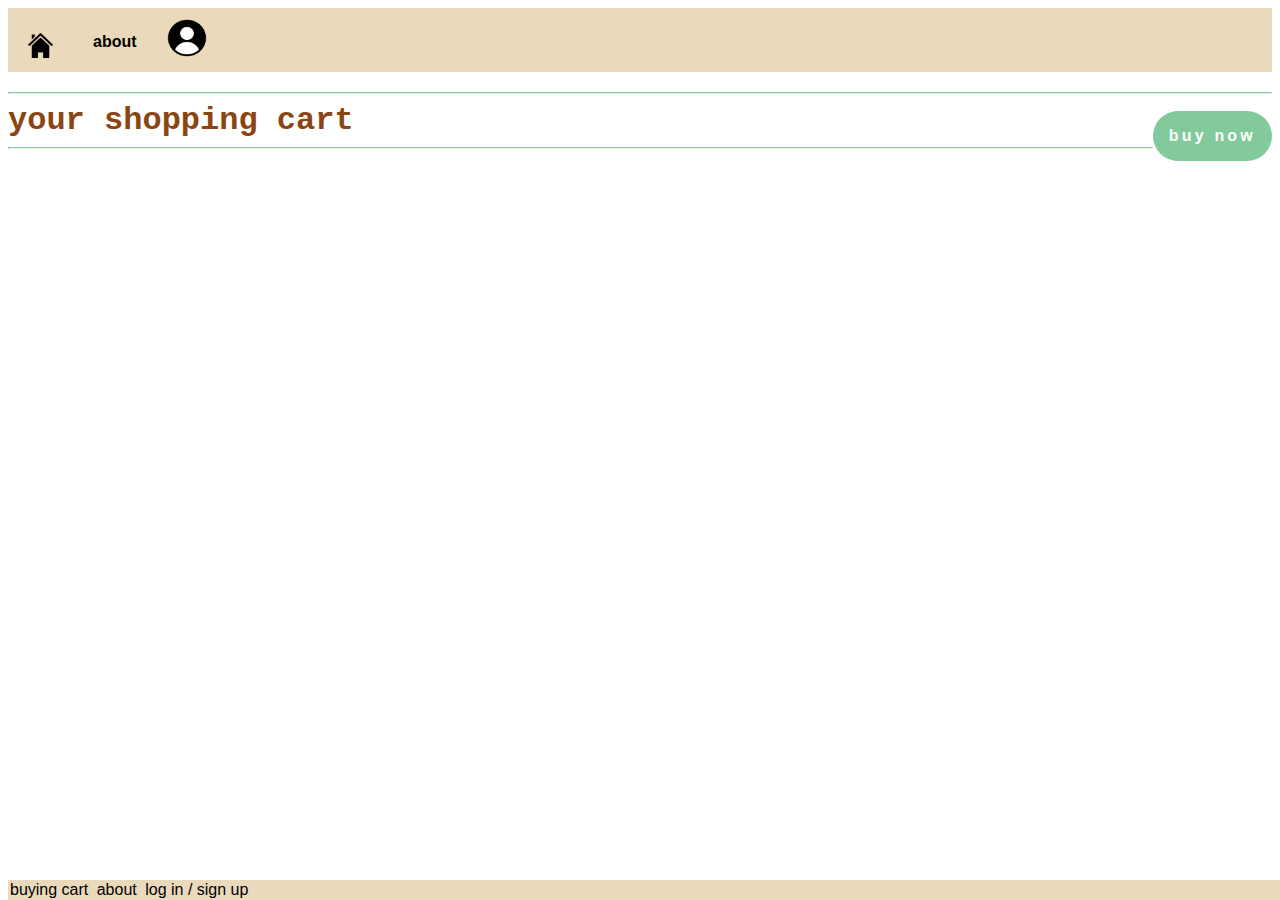
<file: buyingCart.html>
<!DOCTYPE html>
<html>
  <head>
    <title>shopping page</title>
    <link rel="icon" href="assets/storeLogo.png" />
    <meta charset="UTF-8" />
    <meta http-equiv="X-UA-Compatible" content="IE=edge" />
    <meta name="viewport" content="width=device-width, initial-scale=1.0" />
    <link rel="stylesheet" href="buyingCart.css" />
    <link rel="stylesheet" href="bars.css" />

    <link
      rel="stylesheet"
      href="https://cdnjs.cloudflare.com/ajax/libs/font-awesome/5.15.2/css/all.min.css"
    />
    <link
      rel="stylesheet"
      type="text/css"
      href="https://stackpath.bootstrapcdn.com/font-awesome/4.7.0/css/font-awesome.min.css"
    />
    <!-- <link href="https://css.gg/close.css" rel="stylesheet" /> -->
  </head>
  <body>
    <div class="topnav">
      <a class="menu" href="index.html"
        ><img src="assets/homeLogo.png" style="width: 25px; height: 25px"
      /></a>

      <a class="menu" href="aboat.html">about </a>
      <div class="top">
        <a href="LogInShoes.html">
          <img
            src="assets/loginLogo.png.png"
            style="width: 60px; height: 60px; padding: 10px"
          />
        </a>
      </div>
    </div>
    <div class="divHeading">
      <hr />
      <div class="heading">
        <p class="h1">your shopping cart</p>
        <p id="warning" class="warning"></p>
        <div class="btn">
          <a class="backshopping" href="#">buy now</a>
        </div>
      </div>
      <hr />
    </div>
    <div id="panel">
      <div class="container">
        <form class="form-horizontal" role="form">
          <fieldset>
            <legend class="headForm">
              <h1>Payment</h1>
              <a class="close" id="close"><i class="gg-close"></i></a>
            </legend>
            <div class="form-group">
              <label class="col-sm-3 control-label" for="card-holder-name"
                >Name</label
              >
              <div class="col-sm-9">
                <input
                  type="text"
                  class="form-control"
                  name="card-holder-name"
                  id="card-holder-name"
                  placeholder="Card Holder's Name"
                />
              </div>
            </div>
            <div class="form-group">
              <label class="col-sm-3 control-label" for="card-number"
                >Number</label
              >
              <div class="col-sm-9">
                <input
                  type="number"
                  class="form-control"
                  name="card-number"
                  id="card-number"
                  pattern=".{8,}"
                  placeholder="Debit/Credit Card Number"
                />
              </div>
            </div>
            <div class="form-group">
              <label class="col-sm-3 control-label" for="expiry-month"
                >Expiration</label
              >
              <div class="col-sm-9">
                <div class="row">
                  <div class="col-xs-6">
                    <select
                      class="form-control col-sm-2"
                      name="expiry-month"
                      id="expiry-month"
                    >
                      <option>Month</option>
                      <option value="01">Jan (01)</option>
                      <option value="02">Feb (02)</option>
                      <option value="03">Mar (03)</option>
                      <option value="04">Apr (04)</option>
                      <option value="05">May (05)</option>
                      <option value="06">June (06)</option>
                      <option value="07">July (07)</option>
                      <option value="08">Aug (08)</option>
                      <option value="09">Sep (09)</option>
                      <option value="10">Oct (10)</option>
                      <option value="11">Nov (11)</option>
                      <option value="12">Dec (12)</option>
                    </select>
                  </div>
                  <div class="col-xs-6">
                    <select class="form-control col-sm-2" name="expiry-year">
                      <option value="17">2017</option>
                      <option value="18">2018</option>
                      <option value="19">2019</option>
                      <option value="20">2020</option>
                      <option value="21">2021</option>
                      <option value="22">2022</option>
                      <option value="23">2023</option>
                    </select>
                  </div>
                </div>
              </div>
            </div>
            <div class="form-group">
              <label class="col-sm-3 control-label" for="cvv">Card CVV</label>
              <div class="col-sm-6">
                <input
                  type="number"
                  class="form-control"
                  name="cvv"
                  id="cvv"
                  placeholder="Security Code"
                />
              </div>
            </div>
            <br />
            <div class="form-group">
              <div class="col-sm-12">
                <button type="submit" class="btn btn-success" id="pay-now">
                  <p>Pay Now</p>
                  <p id="total"></p>
                </button>
              </div>
            </div>
          </fieldset>
        </form>
      </div>
    </div>

    <div id="shoesCollection" href="#"></div>
    <div class="everyadown">
      <a href="buyingCart.html">buying cart</a>

      <a href="aboat.html">about</a>

      <a href="LogInShoes.html">log in / sign up</a>
    </div>
  </body>
  <script src="shoes.js"></script>
  <script src="createShoes.js"></script>
  <script src="buyingCart.js"></script>
</html>
</file>
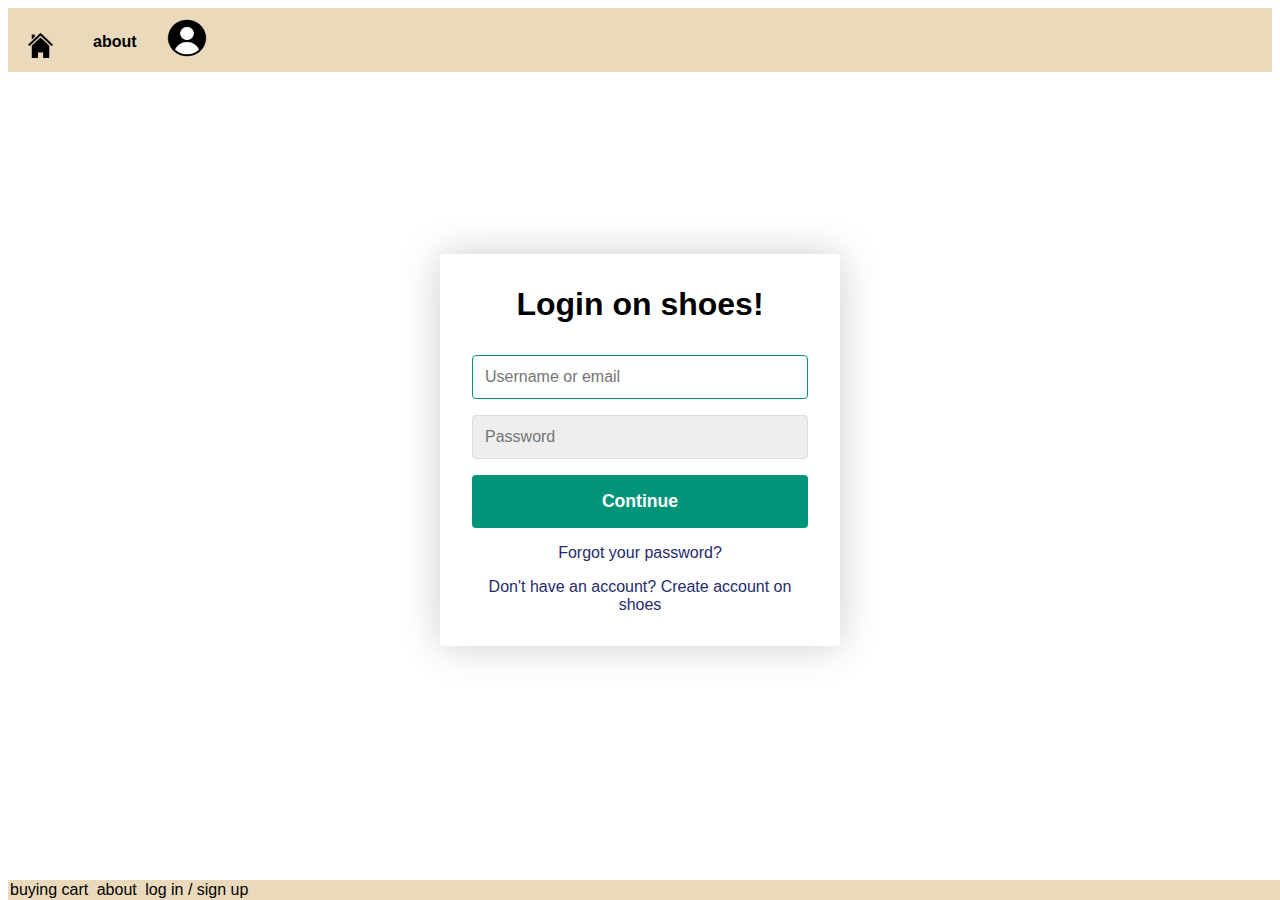
<file: LogInShoes.html>
<!DOCTYPE html>
<html>
  <head>
    <meta name="viewport" content="width=device-width, initial-scale=1.0" />
    <meta charset="utf-8" />
    <title>Login / Sign Up shoes</title>
    <link rel="shortcut icon" href="/assets/favicon.ico" />
    <link rel="stylesheet" href="LogInShoes.css" />
    <link rel="stylesheet" href="bars.css" />
  </head>
  <body>
    <div class="topnav">
      <a class="menu" href="index.html"
        ><img src="assets/homeLogo.png" style="width: 25px; height: 25px"
      /></a>

      <a class="menu" href="aboat.html">about </a>
      <div class="top">
        <a href="LogInShoes.html">
          <img
            src="assets/loginLogo.png.png"
            style="width: 60px; height: 60px; padding: 10px"
          />
        </a>
      </div>
    </div>
    <div class="login">
      <div class="container">
        <form class="form" id="login">
          <h1 class="form__title">Login on shoes!</h1>

          <div class="form__input-group">
            <input
              type="text"
              class="form__input"
              autofocus
              placeholder="Username or email"
            />
          </div>
          <div class="form__input-group">
            <input
              type="password"
              class="form__input"
              autofocus
              placeholder="Password"
            />
          </div>
          <button class="form__button" type="submit">Continue</button>
          <p class="form__text">
            <a href="#" class="form__link">Forgot your password?</a>
          </p>
          <p class="form__text">
            <a class="form__link" href="./" id="linkCreateAccount"
              >Don't have an account? Create account on shoes</a
            >
          </p>
        </form>
        <form class="form form--hidden" id="createAccount">
          <h1 class="form__title">sign up on shoes!</h1>

          <div class="form__input-group">
            <input
              type="text"
              pattern="(?=.*[a-z]{4,})(?=.*[A-Z]).{6,}"
              title="Must contain at least one uppercase, four lowercase letter, and at least 6 or more characters"
              class="form__input"
              autofocus
              placeholder="Username"
            />
          </div>
          <div class="form__input-group">
            <input
              type="text"
              pattern="(?=.*[a-z]{4,})(?=.*[A-Z]).{6,}"
              title="Must contain at least one uppercase, four lowercase letter, and at least 6 or more characters"
              class="form__input"
              autofocus
              placeholder="hobies"
            />
          </div>
          <div class="form__input-group">
            <input
              type="text"
              pattern="(?=.*[a-z]{4,})(?=.*[A-Z]).{6,}"
              title="Must contain at least one uppercase, four lowercase letter, and at least 6 or more characters"
              class="form__input"
              autofocus
              placeholder="where you live"
            />
          </div>
          <div class="form__input-group">
            <input
              type="text"
              pattern="(?=.*[a-z]{4,})(?=.*[A-Z]).{6,}"
              title="Must contain at least one uppercase, four lowercase letter, and at least 6 or more characters"
              class="form__input"
              autofocus
              placeholder="your name"
            />
          </div>
          <div class="form__input-group">
            <input
              type="email"
              class="form__input"
              autofocus
              placeholder="Email Address"
            />
            <div class="form__input-error-message"></div>
          </div>
          <div class="form__input-group">
            <input
              type="password"
              pattern=".{8,}"
              title="Must contain at least three number, one uppercase, two lowercase letter, and at least 8 or more characters"
              class="form__input"
              autofocus
              placeholder="Password"
            />

            <div class="wrapper">
              <input type="radio" name="select" id="option-1" checked />
              <input type="radio" name="select" id="option-2" />
              <label for="option-1" class="option option-1">
                <div class="dot"></div>
                <span>male</span>
              </label>
              <label for="option-2" class="option option-2">
                <div class="dot"></div>
                <span>female</span>
              </label>
            </div>

            <input type="date" />

            <div class="form__input-error-message"></div>
          </div>
          <button class="form__button" type="submit">Continue</button>
          <p class="form__text">
            <a class="form__link" href="./" id="linkLogin"
              >Already have an account? Sign in on shoes</a
            >
          </p>
        </form>
      </div>
    </div>
    <div class="everyadown">
      <a href="buyingCart.html">buying cart</a>

      <a href="aboat.html">about</a>

      <a href="LogInShoes.html">log in / sign up</a>
    </div>

    <script src="LogInShoes.js"></script>
  </body>
</html>
</file>
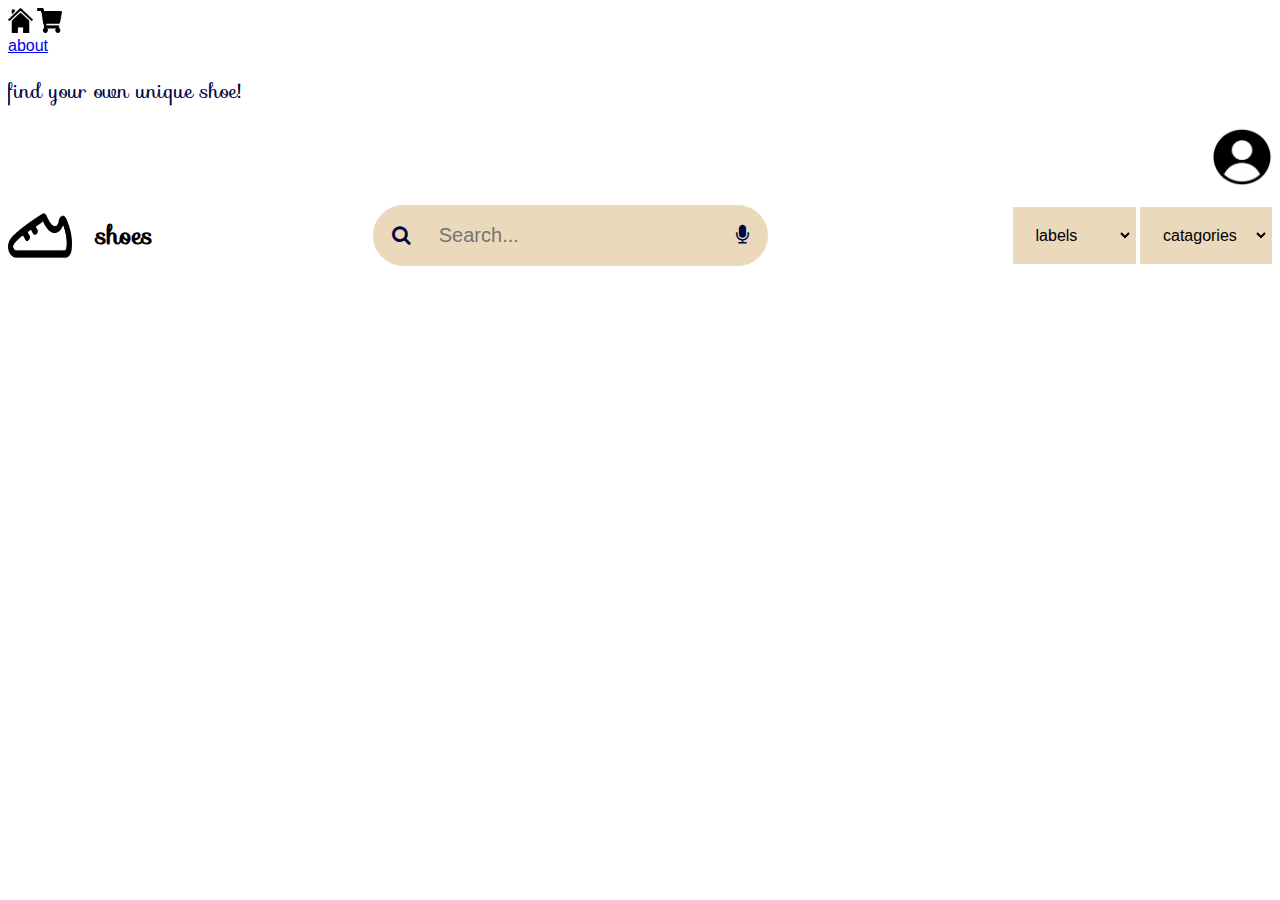
<file: yairShoes.html>
<!DOCTYPE html>
<html lang="en">
  <head>
    <!-- HTML -->

    <meta charset="UTF-8" />
    <meta http-equiv="X-UA-Compatible" content="IE=edge" />
    <meta name="viewport" content="width=device-width, initial-scale=1.0" />
    <link rel="icon" href="assets/storeLogo.png" />
    <link rel="stylesheet" href="yairShoes.css" />

    <link
      href="https://fonts.googleapis.com/css?family=Sofia"
      rel="stylesheet"
    />
    <link
      rel="stylesheet"
      type="text/css"
      href="https://stackpath.bootstrapcdn.com/font-awesome/4.7.0/css/font-awesome.min.css"
    />

    <title>shoe match</title>
  </head>
  <body>
    <div class="averything">
      <div class="topnav">
        <a class="menu" href="#"
          ><img src="assets/homeLogo.png" style="width: 25px; height: 25px"
        /></a>
        <a class="menu" href="buyingCart.html"
          ><img
            src="assets/buyingCartLogo.png"
            style="width: 25px; height: 25px"
        /></a>
        <div class="top">
          <a class="menu" href="#">about</a>

          <p
            style="
              /* color: rgb(255, 208, 0); */
              color: rgb(0, 5, 66);
              font-size: 20px;
              /* margin: -20px; */
              font-family: sofia;
              margin-right: 30%;
            "
          >
            find your own unique shoe!
          </p>
          <a href="LogInShoes.html" style="float: right">
            <img
              src="assets/loginLogo.png.png"
              style="width: 60px; height: 60px"
            />
          </a>
        </div>
      </div>
      <div class="container">
        <div class="logo">
          <img
            style="width: 5vw; margin-right: 20%"
            src="assets/storeLogo.png"
          />
          <p style="font-family: sofia; font-weight: 900; font-size: 25px">
            shoes
          </p>
        </div>
        <div class="search_box">
          <button id="searchedButton" onclick="searched()">
            <i class="fa fa-search" aria-hidden="true"></i>
          </button>
          <input
            onkeydown="if (event.keyCode == 13)
            document.getElementById('searchedButton').click()"
            id="search_box_input"
            type="text"
            placeholder="Search..."
          />
          <button>
            <i class="fa fa-microphone" aria-hidden="true"></i>
          </button>
        </div>

        <div class="filtersDiv">
          <select class="filter" id="label" onchange="filter( )">
            <option value="shoes">labels</option>
            <option value="nike">nike</option>
            <option value="adidas">adidas</option>
            <option value="columbia">columbia</option>
          </select>
          <select class="filter" id="catagory" onchange="filter()">
            <option value="shoes">catagories</option>
            <option value="run">run</option>
            <option value="trip">trip</option>
            <option value="football">football</option>
            <option value="leisure">leisure</option>
          </select>
        </div>
      </div>
      <div id="shoesCollection">
        <p id="error">sorry, we can't find you're match</p>
      </div>
    </div>

    <!-- <div class="row">
      <div class="column">
        <img
          src="https://encrypted-tbn0.gstatic.com/images?q=tbn:ANd9GcSsvhdc3Jq_3yIRMiEVYCat1zn7KZ0_VOR3zpOvf4VLRghippeyQ5Iu8toB8nBQ3ybGqJY&usqp=CAU"
          style="width: 100%"
          class="wdn-stretch rounded-corners"
        />
        <img
          src="https://encrypted-tbn0.gstatic.com/images?q=tbn:ANd9GcST3CItv0wJbypZPhWKMLSww3aBUwEfUHEmew&usqp=CAU"
          style="width: 100%"
        />
        <img
          src="https://encrypted-tbn0.gstatic.com/images?q=tbn:ANd9GcRGNQQo5eikfAE9xa5d0tdKLRsW95nrgSI75w&usqp=CAU"
          style="width: 100%"
        />
        <img
          src="https://encrypted-tbn0.gstatic.com/images?q=tbn:ANd9GcT-Mm-NZspsTm-0a65HC0bz6jLaMFOhuQzXPQ&usqp=CAU"
          style="width: 100%"
        />
        <img
          src="https://encrypted-tbn0.gstatic.com/images?q=tbn:ANd9GcTXxr-KSWilyLEEgZiVWb5GS61jBLfkBlgXjQ&usqp=CAU"
          style="width: 100%"
        />
        <img
          src="https://encrypted-tbn0.gstatic.com/images?q=tbn:ANd9GcRq9TmixaAO2XgyFyc3p2k58eP3-78KyS34KQ&usqp=CAU"
          style="width: 100%"
        />
        <img
          src="https://encrypted-tbn0.gstatic.com/images?q=tbn:ANd9GcSiGEfQKoCMknAvBqxDuIouT9HDe2Fyqm1KdA&usqp=CAU"
          style="width: 100%"
        />
        <img
          src="https://encrypted-tbn0.gstatic.com/images?q=tbn:ANd9GcTZ2kSz1fHaTB5l7nXoOl-kIhUaJKgIoJcleg&usqp=CAU"
          style="width: 100%; height: 10.5%"
        />
      </div>

      <div class="column">
        <img
          src="https://media.istockphoto.com/id/141339427/photo/close-up-of-laced-sneaker.jpg?b=1&s=612x612&w=0&k=20&c=yRSixyOEmFISOQAE7PzWqYsktyQcjosLQq-XWYvMABY="
          style="width: 100%"
        />
        <img
          src="https://encrypted-tbn0.gstatic.com/images?q=tbn:ANd9GcRGAYypkSLPQ5xy6Q0rrVrzTRfEnRcQ1Q1L8UtigJPZGpPT41Xt6DTiLUYGNWDPzUZQVW8&usqp=CAU"
          style="width: 100%"
        />
        <img
          src="https://encrypted-tbn0.gstatic.com/images?q=tbn:ANd9GcSg1Sc3WJgYoANYa0h3nDkyvm3OLTayFpUr9w&usqp=CAU"
          style="width: 100%"
        />
        <img
          src="https://encrypted-tbn0.gstatic.com/images?q=tbn:ANd9GcRBea42ZWZtTzaZECF-ltFGTkVlB_bigwjBjw&usqp=CAU"
          style="width: 100%"
        />
        <img
          src="https://encrypted-tbn0.gstatic.com/images?q=tbn:ANd9GcRxyxOjae6GT6yom2D-D9OvQSBiMKvR4C2Gzw&usqp=CAU"
          style="width: 100%"
        />
        <img
          src="https://encrypted-tbn0.gstatic.com/images?q=tbn:ANd9GcQ6LdcP871csmaJ1am0H299EMvImDT_SrZ2JP4_GC_cVkUYno5O-oksfBZCdNtL6VEY5Rk&usqp=CAU"
          style="width: 100%"
        />
        <img
          src="https://encrypted-tbn0.gstatic.com/images?q=tbn:ANd9GcSrjtbhlhO2LQbRpKbAQdd4hFofaPAPqJkzFg&usqp=CAU"
          style="width: 100%"
        />
      </div>

      <div class="column">
        <img
          src="https://encrypted-tbn0.gstatic.com/images?q=tbn:ANd9GcSrDR_qS6cxvxnh9s4VjBVBoqaZBfJBOqaiGw&usqp=CAU"
          style="width: 100%"
        />
        <img
          src="https://encrypted-tbn0.gstatic.com/images?q=tbn:ANd9GcQtNjC9F6yWP0TvRBi1_Zd_xCYvQ5W-nu1cqQ&usqp=CAU"
          style="width: 100%"
        />
        <img
          src="https://encrypted-tbn0.gstatic.com/images?q=tbn:ANd9GcQJjgHTlu-eaXGc9TaG2vngRiY1_zLwSWAkyA&usqp=CAU"
          style="width: 100%"
        />
        <img
          src="https://encrypted-tbn0.gstatic.com/images?q=tbn:ANd9GcRe07FkMceBTtyyEdWKQFLSt0O-euUuur7D-ObpVJ0cZydOL_sJmvYTgRNGfB7nsxKncz0&usqp=CAU"
          style="width: 100%"
        />
        <img
          src="https://encrypted-tbn0.gstatic.com/images?q=tbn:ANd9GcQKv96SuV2SgclZvMyUO6b65I8slbSHMpa_5KQnUTbLIricHce_ha-ytswESDMLKH1eUoI&usqp=CAU"
          style="width: 100%"
        />
        <img
          src="https://encrypted-tbn0.gstatic.com/images?q=tbn:ANd9GcRtdpjx_JzAQqxji2yXTVhulrILaTHr-iRkWQ&usqp=CAU"
          style="width: 100%"
        />
      </div>

      <div class="column">
        <img
          src="https://encrypted-tbn0.gstatic.com/images?q=tbn:ANd9GcSRI0XliIzBiWP82hvwZTr2ueH7C03-Q-8N5g&usqp=CAU"
          style="width: 100%"
        />
        <img
          src="https://encrypted-tbn0.gstatic.com/images?q=tbn:ANd9GcS8GeMdRmq4u-efBuB2KIID1Hf_dVtx80GJ4iQeGBToy2XjV6WhvxRlm5NKD6G16eW0AQ8&usqp=CAU"
          style="width: 100%"
        />
        <img
          src="https://encrypted-tbn0.gstatic.com/images?q=tbn:ANd9GcQbFxzHttMUnNurPeiWBK4EDQ4KWaK82RPq6g&usqp=CAU"
          style="width: 100%"
        />
        <img
          src="https://www.hdwallpapers.in/download/colorful_nike_neon_shoe_black_background_4k_5k_hd_neon-1366x768.jpg"
          style="width: 100%"
        />
        <img
          src="https://encrypted-tbn0.gstatic.com/images?q=tbn:ANd9GcQaNj2TFh1zU2ES7vczATKzvYUqXgNtJVV-vA&usqp=CAU"
          style="width: 100%"
        />
        <img
          src="https://encrypted-tbn0.gstatic.com/images?q=tbn:ANd9GcRcgg1N-axfCJskreMvlYlxQLXTDHjPZ3C6Dw&usqp=CAU"
          style="width: 100%"
        />
        <img
          src="https://encrypted-tbn0.gstatic.com/images?q=tbn:ANd9GcSI4esE9ntxwOd1KJxWJvtZs_B0BUqO5bS73A&usqp=CAU"
          style="width: 100%; height: 21%"
        />
      </div>
    </div> -->
  </body>
  <script src="shoes.js"></script>
  <script src="./yairShoes.js"></script>
</html>
</file>
<file: buyingCart.css>
* {
  box-sizing: border-box;
}

body {
  font-family: Arial;
}

.buttonDiv {
  display: none;
}

#panel {
  display: none;
  width: 100%;
  height: 100%;
  position: absolute;
  top: 0;
  left: 0;

  backdrop-filter: brightness(50%);
}
.tuhb {
  display: none;
}
.scrollbar {
  height: 34em;
  overflow-y: scroll;
}

.backshopping {
  text-decoration: none;
  font-family: "Montserrat", sans-serif;
  letter-spacing: 0.2em;
  font-size: 1em;
  padding: 1em;
  color: #fff;
  background: #82ca9c;
  font-weight: bold;
  border-radius: 50px;
  float: right;

  -webkit-transition: all 0.25s linear;
  margin-top: -2.2%;
  display: inline-block;
}

.backshopping:hover {
  background-color: #009579;
}
.divHeading {
  margin-top: 20px;
}
.heading {
  white-space: nowrap;
}

.h1 {
  font-family: "Courier New", Courier, monospace;
  font-size: 2em;
  display: inline-block;
  font-weight: 600;
  color: saddlebrown;
  background-image: linear-gradient(#d99a5a, #d99a5a);
  background-size: 0% 0.1em;
  background-position-y: 100%;
  background-repeat: no-repeat;
  transition: background-size 0.2s ease-in-out;
  text-decoration: none;
  margin: 0;
}
.shopping {
}
.heading:hover .h1 {
  /* background-size: 100% 0.1em; */
}

hr {
  border-top: 1px solid #82ca9c;
}
.warning {
  color: red;
  letter-spacing: 0.2em;
  margin-left: 8%;
  font-family: "Franklin Gothic Medium", "Arial Narrow", Arial, sans-serif;
}

.container {
  position: absolute;
  z-index: 50;
  top: 50%;
  left: 50%;
  transform: translate(-50%, -50%);
  width: 400px;
  margin: auto;
  border-radius: 5px;
  border: 1px solid #95a5a6;
  color: #515751;
  background-color: white;
  -webkit-box-shadow: 4px 4px 6px 0px rgba(149, 165, 166, 0.75);
  -moz-box-shadow: 4px 4px 6px 0px rgba(149, 165, 166, 0.75);
  box-shadow: 4px 4px 6px 0px rgba(149, 165, 166, 0.75);
}

h1 {
  color: #515751;
  margin: 0;
  padding: 10px 20px;
  font-size: 24px;
  font-weight: normal;
}

i {
  top: 0px;

  margin: 20px;
  opacity: 0.3;

  color: black;
  cursor: pointer;
}
i:hover {
  opacity: 1;
}
.headForm {
  width: 100%;
  display: flex;
  justify-content: space-between;
}
.input-hide {
  float: right;
  cursor: pointer;
}
input,
select {
  font-size: 18px;
  color: #4b6cb7;
  background-color: #f7f7f7;
  width: 100%;
  padding: 13px 13px 13px 20px;
  box-sizing: border-box;
  margin-top: 20px;
  border: 3px solid rgba(0, 0, 0, 0);
}
select.form-control:hover {
  background: #f8f9f9;
}

option select.form-control :hover {
  background: #f8f9f9;
}

.form-control:focus {
  border: 3px solid #2ecc71;
}

#pay-now {
  font-size: 20px;
  color: #f7f7f7;
  background-color: #2ecc71;
  width: 100%;

  border: 3px solid rgba(0, 0, 0, 0);
  cursor: pointer;
  display: flex;
  justify-content: space-between;
  transition: all 0.3s linear;
}

#pay-now:hover {
  background: #27ae60;
}
.shoesImage {
  width: 300px;
  height: 300px;
  background-color: white;

  filter: brightness(100%);
  border-radius: 15px;
}

.shoes {
  position: relative;
  z-index: -5;
  margin-left: 4em;
  margin-top: 3em;
  display: inline-block;
  width: 300px;

  transition: 0.2s;
  border-radius: 15px;
}

.shoes:hover .shoesImageDiv {
  transform: translateY(0%);
}

.shoes:hover {
}

.alldetails {
}

.details {
  justify-content: space-between;
  width: 300px;
  display: flex;
}

.shoesName {
  font-weight: 600;
}
</file>
<file: bars.css>
* {
  box-sizing: border-box;
}
body {
  height: 99%;
}

.topnav a:hover {
  background-color: rgb(255, 255, 255);
}
.topnav {
  background-color: rgb(234, 217, 187);
  align-items: center;
}
.top {
  display: flex;
  justify-content: space-between;
}

.menu {
  font-weight: 600;
  float: left;
  color: rgb(0, 0, 0);

  padding: 25px 20px;
  text-decoration: none;
}
.everyadown {
  background-color: rgb(234, 217, 187);
  overflow: hidden;
  position: fixed;
  bottom: 0;
  width: 100%;
}

.everyadown a {
  display: inline-block;
  color: black;
  font-weight: 300;
  font-family: Arial, Helvetica, sans-serif;
  text-align: center;
  padding: 1px 2px;
  text-decoration: none;
}
.everyadown a:hover {
  background-color: white;
  color: black;
}
.navigationBar {
}
</file>
<file: LogInShoes.css>
body {
  font-family: Arial;
}
* {
  box-sizing: border-box;
}

.login {
  --color-primary: #009579;
  --color-primary-dark: #007f67;
  --color-secondary: #252c6a;
  --color-error: #cc3333;
  --color-success: #4bb544;
  --border-radius: 4px;
  width: 100%;
  height: 78vh;
  display: flex;
  align-items: center;
  justify-content: center;
  font-size: 18px;

  background-size: cover;
}

.container {
  max-width: 400px;
  padding: 2rem;
  box-shadow: 0 0 40px rgba(0, 0, 0, 0.2);
  border-radius: var(--border-radius);
  background: #ffffff;
  position: absolute;
  top: 50%;
  left: 50%;
  -webkit-transform: translate(-50%, -50%);
}

.container,
.form__input,
.form__button {
  font: 500 1rem "Quicksand", sans-serif;
}

.form--hidden {
  display: none;
}

.form > *:first-child {
  margin-top: 0;
}

.form > *:last-child {
  margin-bottom: 0;
}

.form__title {
  margin-bottom: 2rem;
  text-align: center;
}

.form__message {
  text-align: center;
  margin-bottom: 1rem;
}

.form__message--success {
  color: var(--color-success);
}

.form__message--error {
  color: var(--color-error);
}

.form__input-group {
  margin-bottom: 1rem;
}

.form__input {
  display: block;
  width: 100%;
  padding: 0.75rem;
  box-sizing: border-box;
  border-radius: var(--border-radius);
  border: 1px solid #dddddd;
  outline: none;
  background: #eeeeee;
  transition: background 0.2s, border-color 0.2s;
}

.form__input:focus {
  border-color: var(--color-primary);
  background: #ffffff;
}

.form__input--error {
  color: var(--color-error);
  border-color: var(--color-error);
}

.form__input-error-message {
  margin-top: 0.5rem;
  font-size: 0.85rem;
  color: var(--color-error);
}

.form__button {
  width: 100%;
  padding: 1rem 2rem;
  font-weight: bold;
  font-size: 1.1rem;
  color: #ffffff;
  border: none;
  border-radius: var(--border-radius);
  outline: none;
  cursor: pointer;
  background: var(--color-primary);
}

.form__button:hover {
  background: var(--color-primary-dark);
}

.form__button:active {
  transform: scale(0.98);
}

.form__text {
  text-align: center;
}

.form__link {
  color: var(--color-secondary);
  text-decoration: none;
  cursor: pointer;
}

.form__link:hover {
  text-decoration: underline;
}

.wrapper {
  box-sizing: content-box;
  display: inline-flex;
  background: #fff;
  height: 50px;
  width: 300px;

  border-radius: 5px;
  padding: 20px 20px;
}
.wrapper .option {
  background: #fff;
  height: 100%;
  width: 100%;
  display: flex;
  align-items: center;
  background: #eeeeee;
  margin: 0 10px;
  border-radius: 5px;
  cursor: pointer;
  padding: 0 10px;
  border: 2px solid lightgrey;
  transition: all 0.3s ease;
}
.wrapper .option:hover {
  border-color: #009579;
}
.wrapper .option:hover .dot {
}
.wrapper .option .dot {
  height: 20px;
  width: 20px;

  border-radius: 50%;
  position: relative;
}
.wrapper .option .dot::before {
  position: absolute;
  content: "";
  top: 4px;

  width: 12px;
  height: 12px;
  background: #009579;
  border-radius: 50%;
  opacity: 0;
  transform: scale(1.5);
  transition: all 0.3s ease;
}
input[type="radio"] {
  display: none;
}
#option-1:checked:checked ~ .option-1,
#option-2:checked:checked ~ .option-2 {
  border-color: #009579;
  background-color: #fff;
}
#option-1:checked:checked ~ .option-1 .dot,
#option-2:checked:checked ~ .option-2 .dot {
  opacity: 1;
  transform: scale(1);
}
#option-1:checked:checked ~ .option-1 .dot::before,
#option-2:checked:checked ~ .option-2 .dot::before {
  opacity: 1;
  transform: scale(1);
}
.wrapper .option span {
  color: rgb(117, 117, 117);
}

.birth {
  text-align: center;
  color: #009579;
  font-weight: 900;
}
input[type="date"] {
  padding: 15px;
  width: 338px;
  background-color: lightgrey;

  font-family: "Roboto Mono", monospace;
  color: #ffffff;
  font-size: 18px;
  border-radius: 5px;
}
input[type="date"]:hover {
  background-color: #ffffff;

  border-color: #009579;
}

::-webkit-datetime-edit {
  color: rgb(117, 117, 117);
}
</file>
<file: yairShoes.css>
* {
  box-sizing: border-box;
}

@keyframes rotation {
  from {
    transform: rotate(0deg);
  }

  to {
    transform: rotate(356deg);
  }
}

body {
  font-family: Arial;
}

.scrollbar {
  height: 34em;
  overflow-y: scroll;
}

.addToCart {
  position: absolute;
  display: flex;
  align-items: center;
  justify-content: center;
  left: 78px;
  top: 39px;
  height: 50px;
  width: 140px;
  -webkit-transform: translate(-50%, -50%);
  border-radius: 8px;
  transition: all 0.5s;

  background-color: rgb(234, 217, 187);
  border: solid rgb(234, 217, 187);
}

@keyframes shake {
  0% {
    left: 75px;
  }

  5% {
    left: 81px;
  }
  10% {
    left: 75px;
  }
  15% {
    left: 81px;
  }
  20% {
    left: 75px;
  }
  25% {
    left: 81px;
  }
  30% {
    left: 75px;
  }
  35% {
    left: 81px;
  }
  40% {
    left: 75px;
  }
  50% {
    left: 81px;
  }
  55% {
    left: 75px;
  }
}
.addToCart:hover {
  background-color: white;
}

.description {
  position: absolute;
  display: flex;
  align-items: center;
  justify-content: center;
  left: 222px;
  top: 39px;
  height: 50px;
  width: 140px;
  -webkit-transform: translate(-50%, -50%);
  border-radius: 5px;
  transition: all 0.8s;
  border: solid rgb(234, 217, 187);
  background-color: rgb(234, 217, 187);
}

.description:hover {
  background-color: white;
}

.shoes:hover .addToCart {
  top: 290px;
}

.shoes:hover .description {
  top: 290px;
}

.container {
  width: 100%;
  align-items: center;
  display: flex;
  justify-content: space-between;
}

.search_box {
  text-align: center;
  border-radius: 40px;
  background-color: rgb(234, 217, 187);
  float: left;
  transition: 0.2s;
  border: solid rgb(234, 217, 187);
}

.search_box:hover {
  background-color: white;
}

input {
  border: none;
  margin: 15px 10px 15px 5px;
  font-size: 20px;
  outline: none;
  color: #17202a;
  background-color: inherit;
}

.search_box button i {
  font-size: 20px;
  margin: 0px 10px;
  color: rgb(0, 5, 66);
}

button {
  background: transparent;
  border: none;
  outline: none;
  cursor: pointer;
}

#error {
  margin: auto;
  letter-spacing: 0.2em;
  margin-top: 30vh;
  font-weight: 900;
  font-size: 3em;
  display: none;
  text-align: center;
  color: red;
}

.filtersDiv {
  float: right;
}

.filter {
  background-color: rgb(234, 217, 187);
  color: rgb(0, 0, 0);
  padding: 16px;
  font-size: 16px;
  transition: 0.2s;
  border: solid rgb(234, 217, 187);
  cursor: pointer;
}

.filter:hover {
  background-color: #ffffff;
}

.logo {
  display: flex;
}

.sum {
  position: absolute;
  top: 70%;
  left: 120%;
  margin: -50px 0 0 -50px;
}

.tuhb {
  bottom: 250px;
  left: 250px;
  display: inline-block;
  color: #aaa;
  transition: 0.2s;
  position: absolute;
}

.tuhb:hover {
  color: #666;
}

.tuhb:before {
  font-family: fontawesome;
  content: "\f004";
  font-style: normal;
}

@keyframes size {
  0% {
    transform: scale(1);
  }

  50% {
    transform: scale(1.5);
  }

  100% {
    transform: scale(1);
  }
}

.favotrite {
  font-size: 20px;
  align-items: center;
  justify-content: center;
  left: 50%;
  top: 42%;
  height: 50px;
  width: 200px;
  border-radius: 25px;
  border: solid rgb(234, 217, 187);
  transition: 0.2s;
  color: #17202a;
  background-color: rgb(234, 217, 187);
  font-weight: 500;
}

.favotrite:hover {
  background: white;
}
.alert {
  width: 100%;

  height: 100%;
  border-width: 1px;
  left: 50%;
  top: 50%;
  scale: 0%;
  -webkit-transform: translate(-50%, -50%);
  z-index: 3;
  font-size: 16px;
  background-color: white;
  position: absolute;
  transition: all 0.5s;
}

.images {
  -webkit-transform: translate(-50%, 5%);
  z-index: 9;
  position: absolute;

  left: 50%;
  margin-left: auto;
  margin-right: auto;

  width: 1150px;
}
.specificImage {
  margin-left: 15px;
  width: 365px;
  border-radius: 1vh;
  transition: all 0.1s;
  transition: all 0.3s;
}
.specificImage:hover {
  filter: brightness(90%);
}
.paragraph {
  width: 1050px;
}

.moreOption {
  top: 20px;
  left: 10%;
  position: absolute;

  transition: all 0.1s;
}
.bar {
  cursor: pointer;
  padding: 15px 15px 15px 15px;
  border-radius: 1vh;
  box-shadow: 0px 0px 0px 1px;
}
.comment {
  cursor: pointer;
  padding: 15px 15px 15px 15px;
  border-radius: 1vh;
  box-shadow: 0px 0px 0px 1px;
  color: rgb(3, 3, 112);
  margin-top: 30px;
  top: -190px;
  transition: all 0.2s;
  position: absolute;
  opacity: 0;
}
.lunch {
  cursor: pointer;
  padding: 15px 15px 15px 15px;
  border-radius: 1vh;
  box-shadow: 0px 0px 0px 1px;
  color: rgb(169, 112, 0);
  margin-top: 30px;
  top: -190px;
  opacity: 0;
  transition: all 0.5s;
  position: absolute;
}
.rating {
  opacity: 0;
  cursor: pointer;
  padding: 15px 15px 15px 15px;
  border-radius: 1vh;
  box-shadow: 0px 0px 0px 1px;
  color: rgb(235, 239, 4);
  margin-top: 30px;
  top: -190px;
  transition: all 0.8s;
  position: absolute;
}
.moreOption:hover .comment {
  opacity: 1;
  position: relative;
  top: 0px;
}
.moreOption:hover .rating {
  position: relative;
  opacity: 1;
  top: 0px;
}
.moreOption:hover .lunch {
  opacity: 1;
  position: relative;
  top: 0px;
}
</file>
